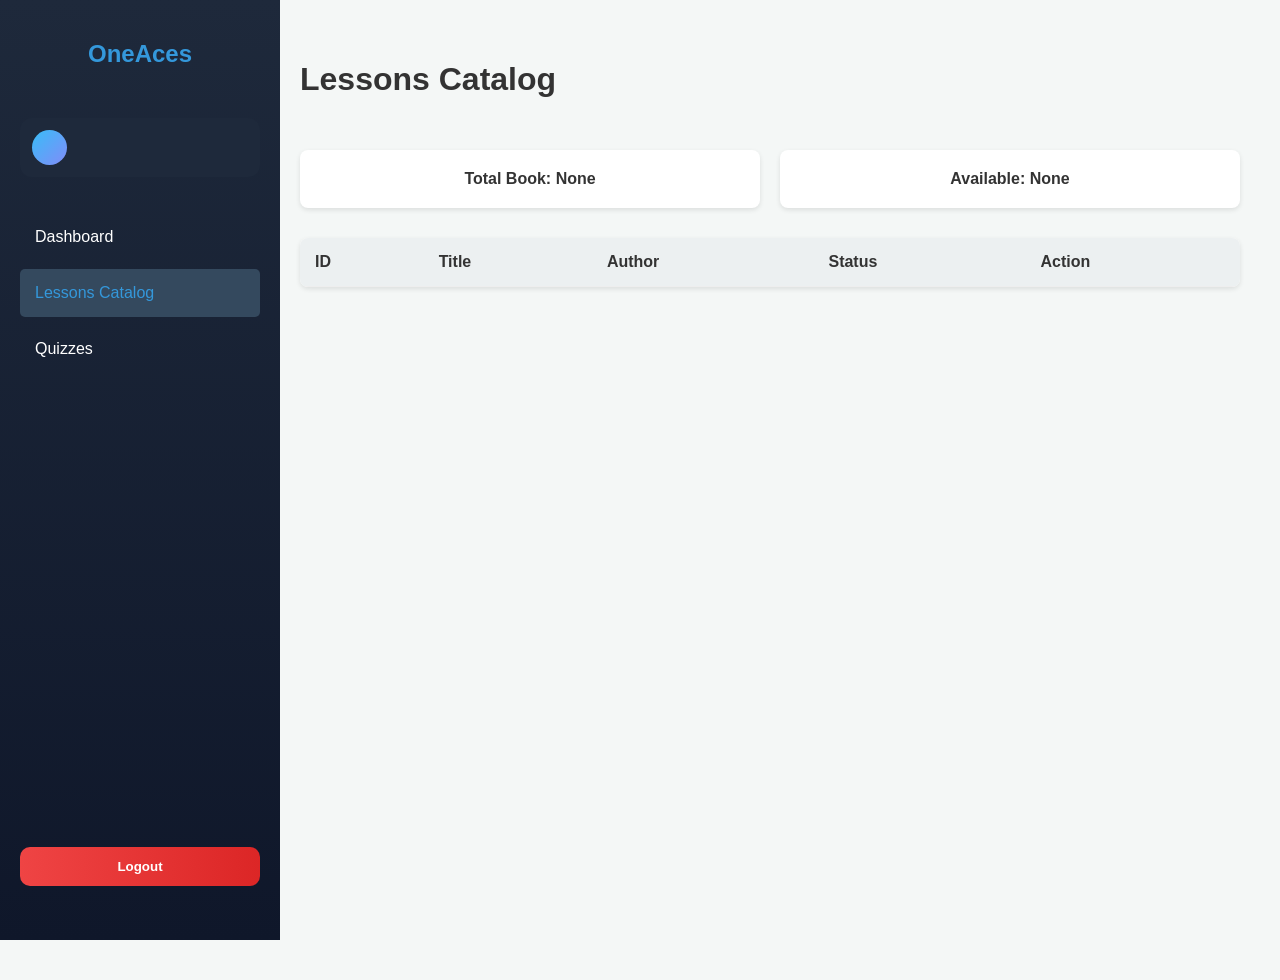
<file: LessonCatalog.html>
<!DOCTYPE html>
<html lang="en">
<head>
    <meta charset="UTF-8">
    <meta name="viewport" content="width=device-width, initial-scale=1.0">
    <title>OneAces' Library</title>
    <link rel="stylesheet" href="style.css">
</head>
<body>
    <nav class="sidebar">
        <h2>OneAces</h2>
        <div class="sidebar-profile" onclick="goProfile()">
            <div class="avatar" id="avatar"></div>
            <span id="userDisplay"></span>
        </div>
        <ul class="menu">
            <a href="Index.html"><li>Dashboard</li></a>
            <a href="LessonCatalog.html"><li class="active">Lessons Catalog</li></a>
            <a href="Quizzes.html"><li>Quizzes</li></a>
        </ul>
        <div class="sidebar-logout">
            <button onclick="logout()">Logout</button>
        </div>
    </nav>
 
    <main class="main-content">
        <header>
            <h1>Lessons Catalog</h1>
        </header>
 
        <!-- CATALOG VIEW -->
        <div id="catalogView">
            <section class="stats" id="stats">
                <div class="card" id="totalbooks">Total Book: None</div>
                <div class="card" id="totalavailable">Available: None</div>
            </section>
 
            <table class="book-table">
                <thead>
                    <tr>
                        <th>ID</th>
                        <th>Title</th>
                        <th>Author</th>
                        <th>Status</th>
                        <th>Action</th>
                    </tr>
                </thead>
                <tbody id="TBody"></tbody>
            </table>
        </div>
 
        <!-- LESSON DETAIL VIEW -->
        <div id="lessonView" style="display:none;">
            <button class="back-btn" onclick="showCatalog()">← Back to Catalog</button>
            <div class="lesson-detail">
                <div class="lesson-detail-header">
                    <div class="lesson-detail-icon">📚</div>
                    <div>
                        <h2 id="detailTitle"></h2>
                        <p id="detailAuthor" class="detail-author"></p>
                    </div>
                </div>
 
                <div class="lesson-detail-meta">
                    <div class="meta-item">
                        <span class="meta-label">ID</span>
                        <span id="detailId" class="meta-value"></span>
                    </div>
                    <div class="meta-item">
                        <span class="meta-label">Category</span>
                        <span id="detailCategory" class="meta-value"></span>
                    </div>
                    <div class="meta-item">
                        <span class="meta-label">Status</span>
                        <span id="detailStatus" class="meta-value"></span>
                    </div>
                    <div class="meta-item">
                        <span class="meta-label">Rating</span>
                        <span id="detailRating" class="meta-value"></span>
                    </div>
                </div>
 
                <div class="lesson-detail-body">
                    <h3>Lesson Material</h3>
 
                    <!-- Shows when no file path set -->
                    <div id="noFileMsg">
                        <p>No lesson material available yet.</p>
                    </div>
 
                    <!-- Shows when file path exists -->
                    <div id="fileViewer" style="display:none;">
                        <div class="file-actions">
                            <span id="fileNameDisplay"></span>
                            <a id="openFileBtn" target="_blank" class="open-file-btn">🔗 Open Full Screen</a>
                        </div>
                        <iframe id="lessonFrame" src="" width="100%" height="600px" style="border:none; border-radius:8px; margin-top:10px;"></iframe>
                    </div>
                </div>
            </div>
        </div>
    </main>
 
    <style>
    .back-btn {
        background: none;
        border: 1px solid #38bdf8;
        color: #38bdf8;
        padding: 8px 16px;
        border-radius: 8px;
        cursor: pointer;
        margin-bottom: 20px;
        font-size: 14px;
        transition: all 0.2s;
    }
    .back-btn:hover { background: #38bdf8; color: #0f172a; }
 
    .lesson-detail {
        background: #fff;
        border-radius: 16px;
        padding: 30px;
        box-shadow: 0 4px 20px rgba(0,0,0,0.08);
    }
    .lesson-detail-header {
        display: flex;
        align-items: center;
        gap: 20px;
        margin-bottom: 24px;
        padding-bottom: 24px;
        border-bottom: 1px solid #e2e8f0;
    }
    .lesson-detail-icon {
        font-size: 48px;
        background: #f0f9ff;
        width: 80px;
        height: 80px;
        display: flex;
        align-items: center;
        justify-content: center;
        border-radius: 16px;
    }
    .lesson-detail-header h2 { font-size: 22px; color: #0f172a; margin-bottom: 4px; }
    .detail-author { color: #64748b; font-size: 15px; }
 
    .lesson-detail-meta {
        display: grid;
        grid-template-columns: repeat(4, 1fr);
        gap: 16px;
        margin-bottom: 24px;
    }
    .meta-item {
        background: #f8fafc;
        padding: 16px;
        border-radius: 10px;
        display: flex;
        flex-direction: column;
        gap: 6px;
    }
    .meta-label { font-size: 12px; color: #94a3b8; text-transform: uppercase; letter-spacing: 0.5px; }
    .meta-value { font-size: 15px; font-weight: 600; color: #0f172a; }
 
    .lesson-detail-body { background: #f8fafc; padding: 20px; border-radius: 10px; }
    .lesson-body-header {
        display: flex;
        justify-content: space-between;
        align-items: center;
        margin-bottom: 16px;
    }
    .lesson-body-header h3 { color: #0f172a; font-size: 16px; }
 
    .upload-label {
        background: #38bdf8;
        color: #fff;
        padding: 8px 16px;
        border-radius: 8px;
        cursor: pointer;
        font-size: 13px;
        font-weight: 600;
        transition: background 0.2s;
    }
    .upload-label:hover { background: #0ea5e9; }
 
    .file-actions {
        display: flex;
        justify-content: space-between;
        align-items: center;
        background: #f0f9ff;
        padding: 10px 16px;
        border-radius: 8px;
        font-size: 13px;
        color: #0f172a;
    }
    .open-file-btn { color: #38bdf8; text-decoration: none; font-weight: 600; }
    .open-file-btn:hover { text-decoration: underline; }
    #noFileMsg p { color: #94a3b8; font-style: italic; }
    </style>
 
    <script src="script.js"></script>
    <script>
        // Call loadProfile immediately after script.js loads
        if (typeof loadProfile === 'function') {
            loadProfile();
        } else {
            // If script.js hasn't loaded yet, wait for it
            document.addEventListener('DOMContentLoaded', function() {
                if (typeof loadProfile === 'function') {
                    loadProfile();
                }
            });
        }
    </script>
</body>
</html>
</file>
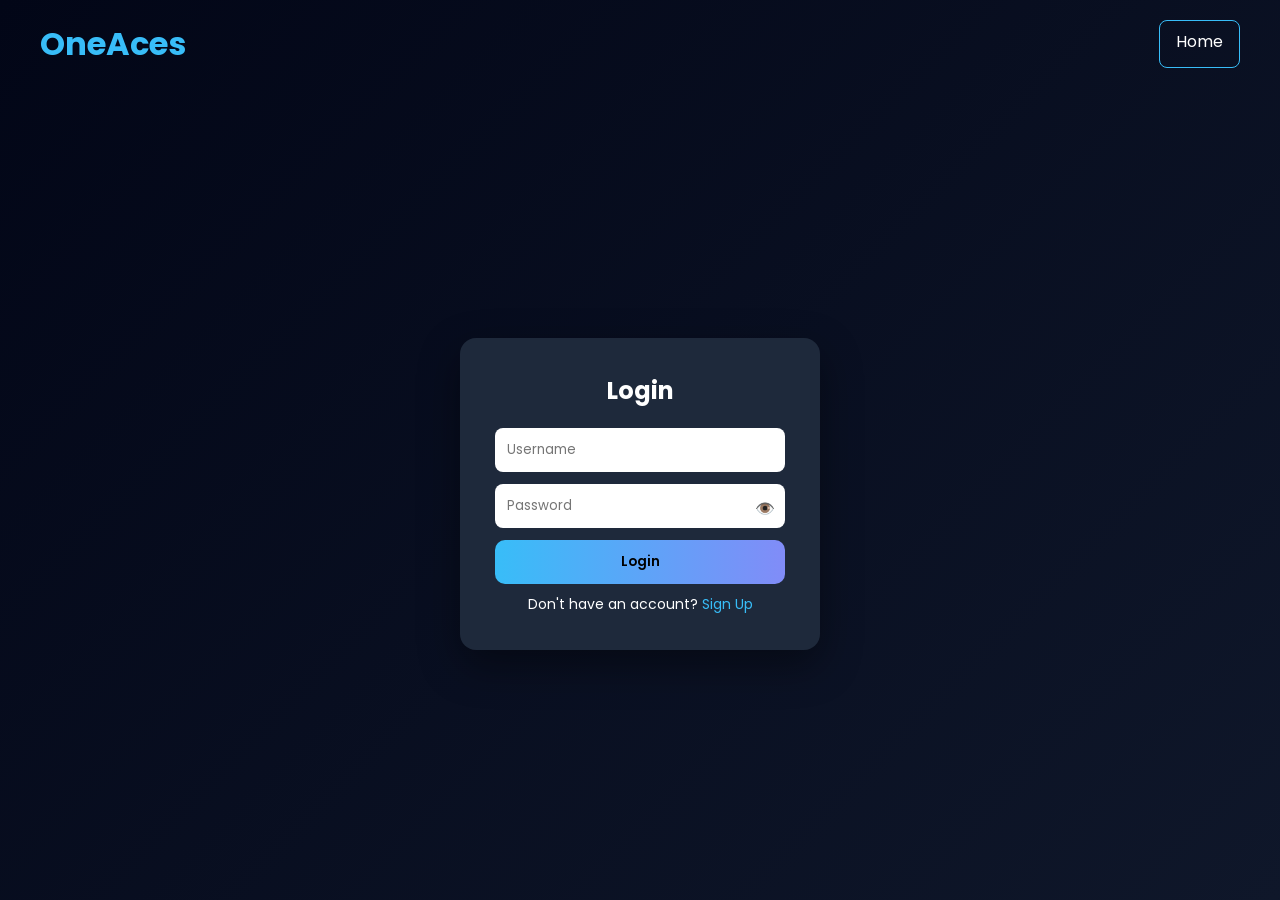
<file: login.html>
<!DOCTYPE html>
<html lang="en">
<head>
    <meta charset="UTF-8">
    <meta name="viewport" content="width=device-width, initial-scale=1.0">
    <title>Login - OneAces</title>

    <link href="https://fonts.googleapis.com/css2?family=Poppins:wght@300;400;600&display=swap" rel="stylesheet">

    <style>
        * {
            margin: 0;
            padding: 0;
            box-sizing: border-box;
            font-family: 'Poppins', sans-serif;
        }

        body {
            background: linear-gradient(135deg, #020617, #0f172a);
            color: #fff;
            min-height: 100vh;
            display: flex;
            flex-direction: column;
        }

        header {
            display: flex;
            justify-content: space-between;
            padding: 20px 40px;
        }

        header h1 {
            color: #38bdf8;
        }

        header a {
            color: #fff;
            text-decoration: none;
            border: 1px solid #38bdf8;
            padding: 8px 16px;
            border-radius: 8px;
        }

        .container {
            flex: 1;
            display: flex;
            justify-content: center;
            align-items: center;
        }

        .box {
            background: #1e293b;
            padding: 35px;
            border-radius: 16px;
            width: 360px;
            box-shadow: 0 15px 40px rgba(0, 0, 0, 0.4);
        }

        .box h2 {
            text-align: center;
            margin-bottom: 20px;
        }

        input {
            width: 100%;
            padding: 12px;
            margin-bottom: 12px;
            border: none;
            border-radius: 8px;
        }

        .password-wrapper {
            position: relative;
        }

        .password-wrapper span {
            position: absolute;
            right: 10px;
            top: 12px;
            cursor: pointer;
        }

        button {
            width: 100%;
            padding: 12px;
            background: linear-gradient(90deg, #38bdf8, #818cf8);
            border: none;
            border-radius: 10px;
            cursor: pointer;
            font-weight: 600;
        }

        button:hover {
            transform: translateY(-2px);
            box-shadow: 0 8px 20px rgba(56, 189, 248, 0.4);
        }

        .error {
            color: #f87171;
            font-size: 13px;
            text-align: center;
            margin-top: 8px;
        }

        .footer-text {
            text-align: center;
            margin-top: 10px;
            font-size: 14px;
        }

        a {
            color: #38bdf8;
            text-decoration: none;
        }
        
    </style>

    
</head>
<body>

<header>
    <h1>OneAces</h1>
    <a href="landing.html">Home</a>
</header>

<div class="container">
    <div class="box">
        <form action="login_process.php" method="post">
            <h2>Login</h2>

            <input id="username" placeholder="Username" name="Username">

            <div class="password-wrapper">
                <input type="password" id="password" placeholder="Password" name="Password">
                <span onclick="togglePassword('password')">👁️</span>
            </div>

            <button type="submit">Login</button>

            <p class="error" id="errorMsg"></p>

            <p class="footer-text">
                Don't have an account? <a href="signup.html">Sign Up</a>
            </p>
        </form>
    </div>
</div>
<script src="script.js"></script>
</body>
</html>
</file>
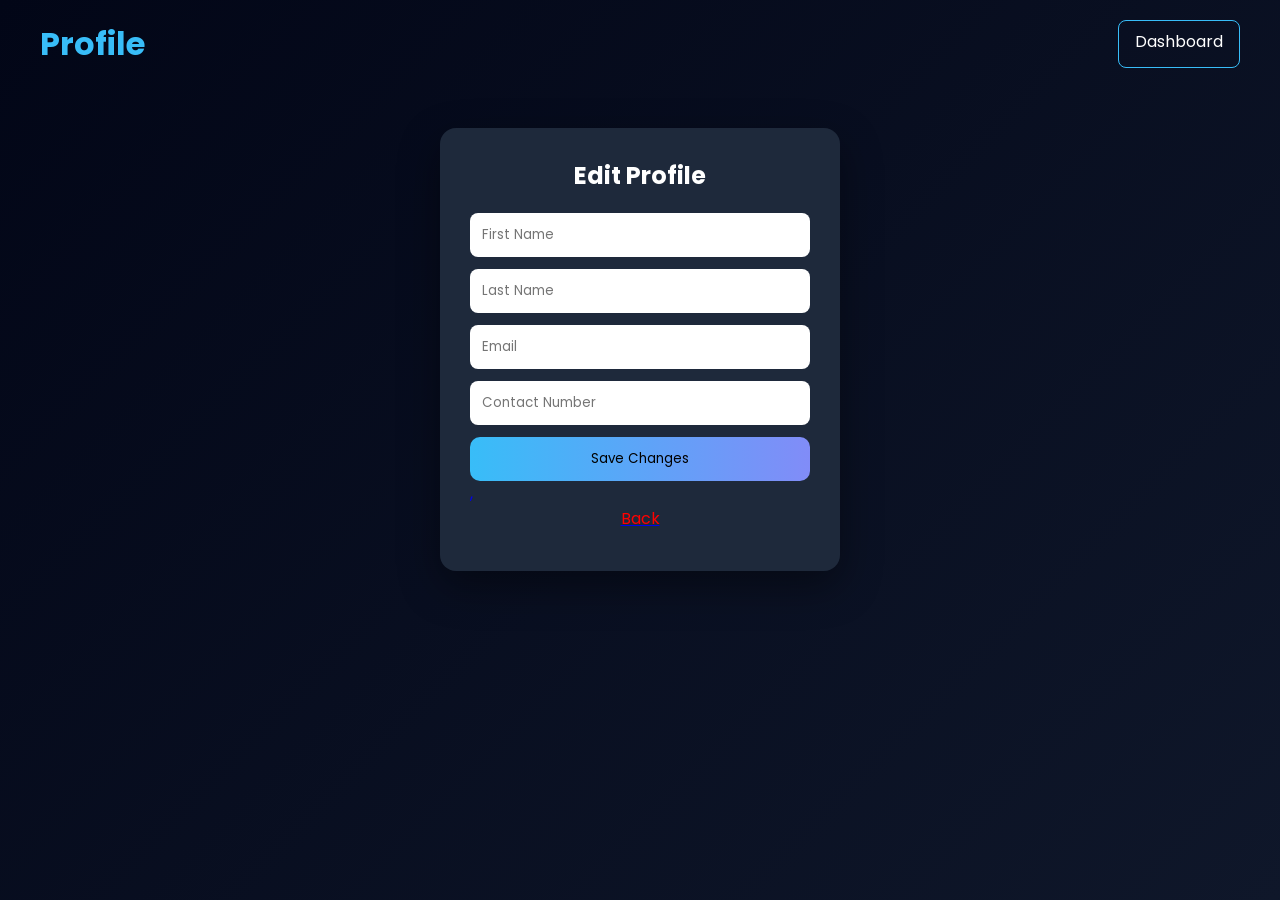
<file: profile.html>
<!DOCTYPE html>
<html lang="en">
<head>
    <meta charset="UTF-8">
    <meta name="viewport" content="width=device-width, initial-scale=1.0">
    <title>Profile - OneAces</title>

    <link href="https://fonts.googleapis.com/css2?family=Poppins:wght@300;400;600&display=swap" rel="stylesheet">

    <style>
        * {
            margin: 0;
            padding: 0;
            box-sizing: border-box;
            font-family: 'Poppins', sans-serif;
        }

        body {
            background: linear-gradient(135deg, #020617, #0f172a);
            color: white;
            min-height: 100vh;
        }

        header {
            display: flex;
            justify-content: space-between;
            padding: 20px 40px;
        }

        header h1 {
            color: #38bdf8;
        }

        header a {
            text-decoration: none;
            color: white;
            border: 1px solid #38bdf8;
            padding: 8px 16px;
            border-radius: 8px;
        }

        .container {
            display: flex;
            justify-content: center;
            padding: 40px;
        }

        .card {
            background: #1e293b;
            padding: 30px;
            border-radius: 16px;
            width: 400px;
            box-shadow: 0 15px 40px rgba(0,0,0,0.4);
        }

        .card h2 {
            text-align: center;
            margin-bottom: 20px;
        }

        input {
            width: 100%;
            padding: 12px;
            margin-bottom: 12px;
            border: none;
            border-radius: 8px;
        }

        button {
            width: 100%;
            padding: 12px;
            background: linear-gradient(90deg, #38bdf8, #818cf8);
            border: none;
            border-radius: 10px;
            cursor: pointer;
        }

        .success {
            text-align: center;
            color: #4ade80;
            margin-top: 10px;
        }
        p{
            color: red;
        }
    </style>
</head>

<body>

<header>
    <h1>Profile</h1>
    <a href="Index.html">Dashboard</a>
</header>

<div class="container">
    <div class="card">
        <h2>Edit Profile</h2>

        <input id="firstName" placeholder="First Name">
        <input id="lastName" placeholder="Last Name">
        <input id="email" placeholder="Email">
        <input id="contact" placeholder="Contact Number">

        <button onclick="saveProfile()">Save Changes</button>
        <a href="Index.html">,<center> <p>Back</p> </center></a>
        <p class="success" id="msg"></p>
    </div>
</div>

<script>
fetch('get_profile.php')
  .then(res => res.json())
  .then(data => {
    if (data.success) {
      document.getElementById("firstName").value = data.data.firstname;
      document.getElementById("lastName").value  = data.data.lastname;
      document.getElementById("email").value     = data.data.email;
      document.getElementById("contact").value   = data.data.contacts;
    } else {
      window.location.href = "login.html"; // redirect if not logged in
    }
  });

function saveProfile() {
  const body = new URLSearchParams({
    firstName: document.getElementById("firstName").value,
    lastName:  document.getElementById("lastName").value,
    email:     document.getElementById("email").value,
    contact:   document.getElementById("contact").value,
  });

  fetch('update_profile.php', { method: 'POST', body })
  .then(res => res.json())
  .then(data => {
    const msg = document.getElementById("msg");
    msg.textContent = data.success ? "Saved successfully!" : "Error: " + data.error;
    
    setTimeout(() => {
      msg.textContent = "";
    }, 2000);
});
}   
</script>

</body>
</html>
</file>
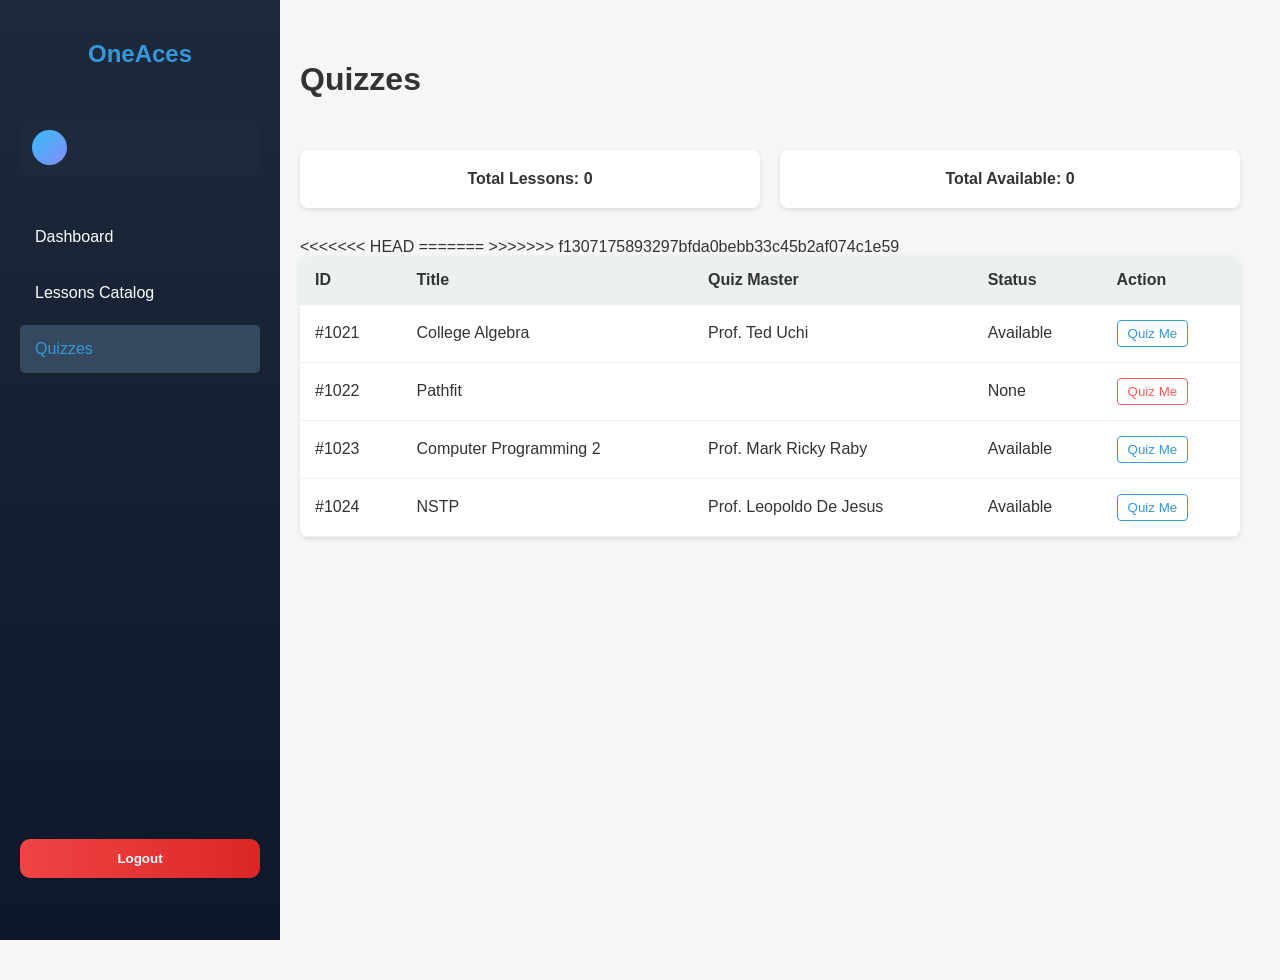
<file: Quizzes.html>
<!DOCTYPE html>
<html lang="en">
<head>
    <meta charset="UTF-8">
    <meta name="viewport" content="width=device-width, initial-scale=1.0">
    <title>OneAces' Library</title>
    <link rel="stylesheet" href="style.css">
</head>
<body>
    <nav class="sidebar">
        <h2>OneAces</h2>
        <div class="sidebar-profile" onclick="goProfile()">
            <div class="avatar" id="avatar"></div>
            <span id="userDisplay"></span>
        </div>
        <div>
            <ul class="menu">
                <a href="Index.html"><li>Dashboard</li></a>
                <a href="LessonCatalog.html"><li>Lessons Catalog</li></a>
                <a href="Quizzes.html"><li class="active">Quizzes</li></a>
            </ul>
        </div>
        <div class="sidebar-logout">
            <button onclick="logout()">Logout</button>
        </div>
    </nav>
 
    <main class="main-content">
        <header>
            <h1>Quizzes</h1>
        </header>
 
        <section class="stats">
            <div class="card" id="QZTotalLessons">Total Lessons: 0</div>
            <div class="card" id="QZTotalAvailable">Total Available: 0</div>
        </section>
 
        <table class="book-table">
            <thead>
                <tr>
                    <th>ID</th>
                    <th>Title</th>
                    <th>Quiz Master</th>
                    <th>Status</th>
                    <th>Action</th>
                </tr>
            </thead>
<<<<<<< HEAD
                <tbody>
                    <tr>
                        <td>#1021</td>
                        <td>College Algebra</td>
                        <td>Prof. Ted Uchi</td>
                        <td><span>Available</span></td>
                        <td><a href="https://docs.google.com/forms/d/e/1FAIpQLSfB8J0A3UIjod3kCNse70HvFLQ3TTXXkXtls7NCc7K_CrpQMg/viewform?usp=dialog"  target="_blank"> <button class="edit-btn"> Quiz Me</button> </a></td>
                    </tr>
                    <tr>
                        <td>#1022</td>
                        <td>Pathfit</td>
                        <td></td>
                        <td><span>None</span></td>
                        <td><button class="not-edit-btn">Quiz Me</button></td>
                    </tr>
                    <tr>
                        <td>#1023</td>
                        <td>Computer Programming 2</td>
                        <td>Prof. Mark Ricky Raby</td>
                        <td><span>Available</span></td>
                        <td><a href="https://docs.google.com/forms/d/e/1FAIpQLSfctpjXh4Qrwm6kQebZk3BEi5OEwideyGPHrqHfUM3CRT-QJg/viewform?usp=publish-editor"  target="_blank"><button class="edit-btn"> Quiz Me </button></a> </td>
                    </tr>

                     <tr>
                        <td>#1024</td>
                        <td>NSTP</td>
                        <td>Prof. Leopoldo De Jesus</td>
                        <td><span>Available</span></td>
                        <td><a href="https://docs.google.com/forms/d/e/1FAIpQLSeK1zgk23g6L6TSFB_4Yv18W1JIfKnGSc1bG3t3Vi-1Srtpug/viewform?usp=header" target="_blank"><button class="edit-btn"> Quiz Me </button></a></td>
                    </tr>
                </tbody>
=======
            <tbody id="QZTbody"></tbody>
>>>>>>> f1307175893297bfda0bebb33c45b2af074c1e59
        </table>
    </main>
 
    <script src="script.js"></script>
    <script>
        // Call loadProfile immediately after script.js loads
        if (typeof loadProfile === 'function') {
            loadProfile();
        } else {
            // If script.js hasn't loaded yet, wait for it
            document.addEventListener('DOMContentLoaded', function() {
                if (typeof loadProfile === 'function') {
                    loadProfile();
                }
            });
        }
    </script>
</body>
</html>
</file>
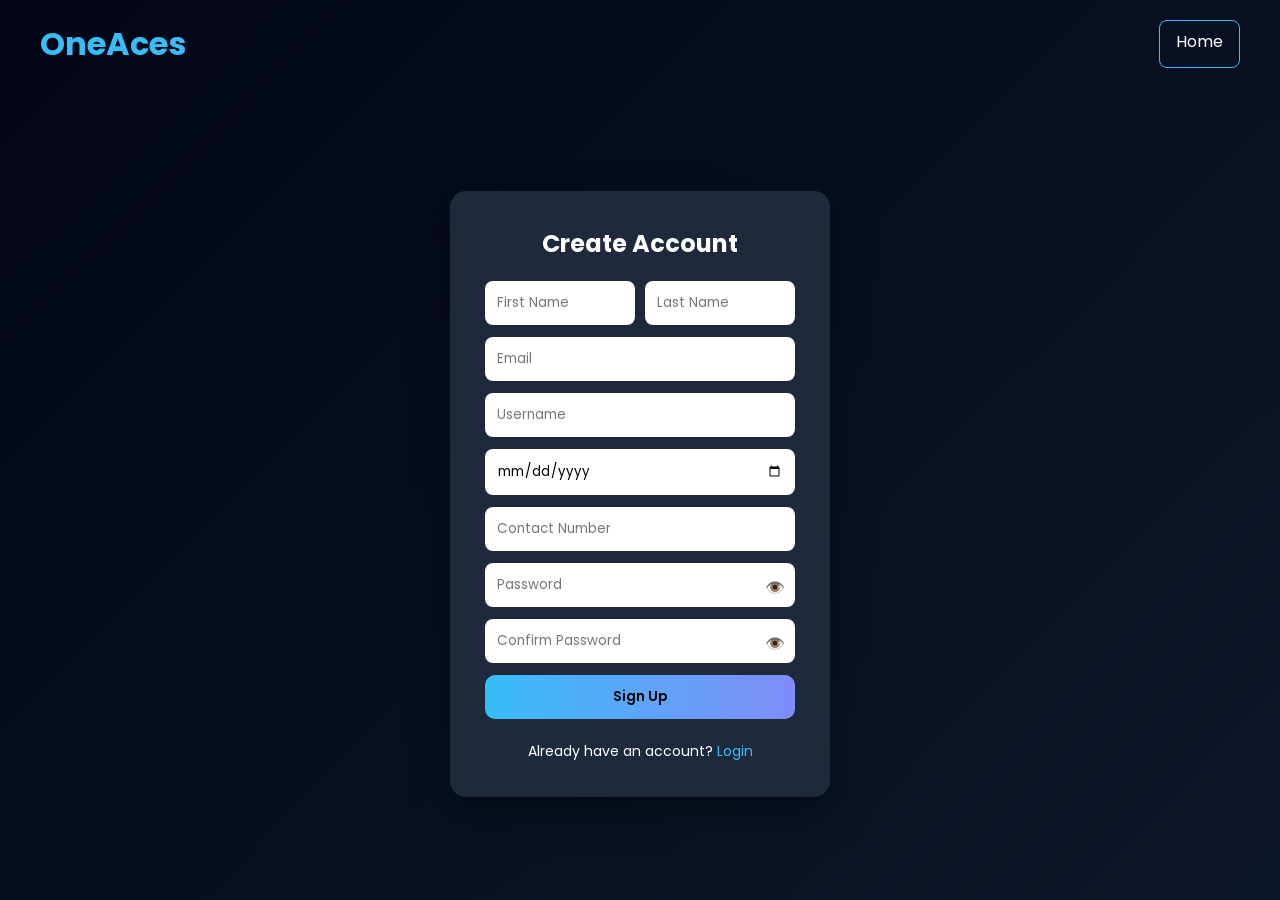
<file: signup.html>
<!DOCTYPE html>
<html lang="en">
<head>
    <meta charset="UTF-8">
    <meta name="viewport" content="width=device-width, initial-scale=1.0">
    <title>Sign Up - OneAces</title>

    <link href="https://fonts.googleapis.com/css2?family=Poppins:wght@300;400;600&display=swap" rel="stylesheet">

    <style>
        * {
            margin: 0;
            padding: 0;
            box-sizing: border-box;
            font-family: 'Poppins', sans-serif;
        }

        body {
            background: linear-gradient(135deg, #020617, #0f172a);
            color: #fff;
            min-height: 100vh;
            display: flex;
            flex-direction: column;
        }

        header {
            display: flex;
            justify-content: space-between;
            padding: 20px 40px;
        }

        header h1 {
            color: #38bdf8;
        }

        header a {
            color: #fff;
            text-decoration: none;
            border: 1px solid #38bdf8;
            padding: 8px 16px;
            border-radius: 8px;
        }

        .container {
            flex: 1;
            display: flex;
            justify-content: center;
            align-items: center;
        }

        .box {
            background: #1e293b;
            padding: 35px;
            border-radius: 16px;
            width: 380px;
            box-shadow: 0 15px 40px rgba(0, 0, 0, 0.4);
        }

        .box h2 {
            text-align: center;
            margin-bottom: 20px;
        }

        .row {
            display: flex;
            gap: 10px;
        }

        input {
            width: 100%;
            padding: 12px;
            margin-bottom: 12px;
            border: none;
            border-radius: 8px;
        }

        .password-wrapper {
            position: relative;
        }

        .password-wrapper span {
            position: absolute;
            right: 10px;
            top: 12px;
            cursor: pointer;
        }

        button, .submit {
            width: 100%;
            padding: 12px;
            background: linear-gradient(90deg, #38bdf8, #818cf8);
            border: none;
            border-radius: 10px;
            cursor: pointer;
            font-weight: 600;
        }

        button:hover, .submit:hover {
            transform: translateY(-2px);
            box-shadow: 0 5px 20px #3498db;
        }

        .error {
            color: #f87171;
            font-size: 13px;
            text-align: center;
            margin-top: 8px;
        }

        .footer-text {
            text-align: center;
            margin-top: 10px;
            font-size: 14px;
        }

        a {
            color: #38bdf8;
            text-decoration: none;
        }
    </style>
</head>

<body>

<header>
    <h1>OneAces</h1>
    <a href="landing.html">Home</a>
</header>

<div class="container">
    <div class="box">
        <form action="DBconnection.php" method="post">
        <h2>Create Account</h2>

        <div class="row">
            <input id="firstName" placeholder="First Name" name="firstname" required="">
            <input id="lastName" placeholder="Last Name" name="lastname" required="">
        </div>

        <input id="email" type="email" placeholder="Email" name="email" required="">
        <input id="username" placeholder="Username" name="username" >
        <input id="birthday" type="date" name="birthday">
        <input id="contact" placeholder="Contact Number" name="contact">

        <div class="password-wrapper">
            <input type="password" id="password" placeholder="Password" name="password">
            <span onclick="togglePassword('password')">👁️</span>
        </div>

        <div class="password-wrapper">
            <input type="password" id="confirm" name="confirm" placeholder="Confirm Password">
            <span onclick="togglePassword('confirm')">👁️</span>
        </div>

        <input type="submit" class="submit" value="Sign Up">

        <p class="error" id="errorMsg"></p>

        <p class="footer-text">
            Already have an account? <a href="login.html">Login</a>
        </p>
    </form>
    </div>
</div>

<script src="script.js"></script>

</body>
</html>
</file>
<file: style.css>
.topbar {
    display: flex;
    justify-content: space-between;
    align-items: center;
    margin-bottom: 30px;
}

.topbar-right {
    display: flex;
    align-items: center;
    gap: 15px;
}

.actions-group {
    display: flex;
    align-items: center;
    gap: 10px;
}
button
/* HOME BUTTON (VISIBLE + GLOW) */
.home-btn {
    text-decoration: none;
    color: white;
    padding: 8px 16px;
    border-radius: 8px;
    background: linear-gradient(90deg,#38bdf8,#818cf8);
    box-shadow: 0 0 10px rgba(56,189,248,0.5);
    transition: 0.3s;
}

.home-btn:hover {
    transform: translateY(-2px);
    box-shadow: 0 0 20px rgba(56,189,248,0.8);
}

.sidebar {
    width: 240px;
    height: 100vh;
    background: linear-gradient(180deg, #1e293b, #0f172a);
    color: white;
    padding: 20px;
    display: flex;
    flex-direction: column;
    position: fixed;
    top: 0;
    left: 0;
    width: 200px;
    height: 100vh;
    overflow: hidden;
}

/* PROFILE */
.sidebar-profile {
    display: flex;
    align-items: center;
    gap: 10px;
    background: #1e293b;
    padding: 12px;
    border-radius: 12px;
    margin: 20px 0;
    cursor: pointer;
    transition: 0.3s;
}

.sidebar-profile:hover {
    background: #334155;
}

/* MENU */
.menu {
    list-style: none;
    padding: 0;
}

.menu li {
    padding: 12px;
    border-radius: 8px;
    margin-bottom: 8px;
    cursor: pointer;
    transition: 0.3s;
}

.menu li:hover {
    background: #334155;
}

.menu .active {
    background: #3b82f6;
}

/* 🔥 THIS PUSHES LOGOUT DOWN */
.sidebar-logout {
    margin-top: 450px;
    padding-bottom: 20px;
}

/* LOGOUT BUTTON STYLE */
.sidebar-logout button {
    width: 100%;
    padding: 12px;
    border: none;
    border-radius: 10px;
    background: linear-gradient(90deg, #ef4444, #dc2626);
    color: white;
    font-weight: bold;
    cursor: pointer;
    transition: 0.3s;
}

.sidebar-logout button:hover {
    transform: translateY(-2px);
    box-shadow: 0 5px 15px rgba(239,68,68,0.4);
}

/* AVATAR */
.avatar {
    width: 35px;
    height: 35px;
    border-radius: 50%;
    background: linear-gradient(135deg, #38bdf8, #818cf8);
    display: flex;
    align-items: center;
    justify-content: center;
    font-weight: bold;
}

.add-btn {
    background: #22c55e;
    color: white;
    border: none;
    padding: 8px 14px;
    border-radius: 8px;
    cursor: pointer;
}

.period-selector {
    padding: 7px;
    border-radius: 6px;
}
html,body{
    height: 100%;
    overflow: hidden; 
    margin: 0;
    padding: 0;
    box-sizing: border-box;
    font-family: 'Segoe UI', Tahoma, Geneva, Verdana, sans-serif;
}

body {
    background-color: #f4f7f6;
    color: #333;
}
a{
    text-decoration: none;
    color: white;
}

.sidebar {
    width: 240px;
    background-color: #2c3e50;
    color: white;
    padding: 20px;
}

.sidebar h2 {
    margin-bottom: 30px;
    text-align: center;
    color: #3498db;
}

.sidebar ul {
    list-style: none;
}

.sidebar li {
    padding: 15px;
    cursor: pointer;
    transition: 0.3s;
    border-radius: 5px;
}

.sidebar li:hover, .sidebar li.active {
    background-color: #34495e;
    color: #3498db;
}

.main-content {
    margin-left: 260px; 
    height: 100vh;
    overflow-y: auto;
    overflow-x: hidden; 
    padding: 40px;
}

header {
    display: flex;
    justify-content: space-between;
    align-items: center;
    margin-bottom: 30px;
}

.add-btn {
    background-color: #27ae60;
    color: white;
    border: none;
    padding: 10px 20px;
    border-radius: 5px;
    cursor: pointer;
}

.stats {
    display: flex;
    gap: 20px;
    margin-bottom: 30px;
}

.card {
    background: white;
    padding: 20px;
    flex: 1;
    border-radius: 8px;
    box-shadow: 0 2px 5px rgba(0,0,0,0.1);
    font-weight: bold;
    text-align: center;
}

.book-table {
    width: 100%;
    border-collapse: collapse;
    background: white;
    border-radius: 8px;
    overflow: hidden;
    box-shadow: 0 2px 5px rgba(0,0,0,0.1);
}

.book-table th, .book-table td {
    padding: 15px;
    text-align: left;
    border-bottom: 1px solid #eee;
}

.book-table th {
    background-color: #ecf0f1;
}

.status {
    padding: 5px 10px;
    border-radius: 20px;
    font-size: 0.85rem;
}

.issued { 
    background-color: #f8d7da; 
    color: #721c24; 
}

.edit-btn {
    background: none;
    border: 1px solid #3498db;
    color: #3498db;
    padding: 5px 10px;
    border-radius: 4px;
    cursor: pointer;
}
.not-edit-btn {
    background: none;
    border: 1px solid #FF5C5C;
    color: #FF5C5C; 
    padding: 5px 10px;
    border-radius: 4px;
    cursor: pointer;
}

.edit-btn:hover {
    background: #3498db;
    color: white;
}
.not-edit-btn:hover {
    background: #FF5C5C;
    color: white;
}

/* Add these new styles to your existing CSS */

.subtitle {
    color: #7f8c8d;
    font-size: 1rem;
    margin: 5px 0 0 0;
}

.header-actions {
    display: flex;
    gap: 10px;
    align-items: center;
}

.period-selector {
    background: white;
    border: 1px solid #ddd;
    padding: 8px 12px;
    border-radius: 5px;
    font-size: 0.9rem;
}

.kpi-grid {
    display: grid;
    grid-template-columns: repeat(auto-fit, minmax(250px, 1fr));
    gap: 20px;
    margin-bottom: 30px;
}

.kpi-card {
    background: white;
    padding: 25px;
    border-radius: 12px;
    box-shadow: 0 4px 15px rgba(0,0,0,0.08);
    display: flex;
    align-items: center;
    gap: 20px;
    transition: transform 0.2s, box-shadow 0.2s;
}

.kpi-card:hover {
    transform: translateY(-2px);
    box-shadow: 0 8px 25px rgba(0,0,0,0.15);
}

.kpi-icon {
    font-size: 2.5rem;
    width: 60px;
    height: 60px;
    display: flex;
    align-items: center;
    justify-content: center;
    border-radius: 12px;
    flex-shrink: 0;
}

.kpi-content h3 {
    font-size: 2.2rem;
    font-weight: 700;
    margin: 0 0 5px 0;
    color: #2c3e50;
}

.kpi-content p {
    color: #7f8c8d;
    font-size: 0.95rem;
    margin: 0 0 5px 0;
    text-transform: uppercase;
    letter-spacing: 0.5px;
}

.trend {
    font-size: 0.85rem;
    font-weight: 600;
}

.trend.positive { color: #27ae60; }
.trend.negative { color: #e74c3c; }

.kpi-card.primary .kpi-icon { background: #3498db; color: white; }
.kpi-card.success .kpi-icon { background: #27ae60; color: white; }
.kpi-card.warning .kpi-icon { background: #f39c12; color: white; }
.kpi-card.danger .kpi-icon { background: #e74c3c; color: white; }

.charts-grid {
    display: grid;
    grid-template-columns: 1fr 1fr;
    gap: 20px;
    margin-bottom: 30px;
}

.chart-card {
    background: white;
    padding: 25px;
    border-radius: 12px;
    box-shadow: 0 4px 15px rgba(0,0,0,0.08);
}

.chart-card.full-width {
    grid-column: 1 / -1;
}

.chart-card h3 {
    margin: 0 0 20px 0;
    color: #2c3e50;
    font-size: 1.3rem;
}

.chart-container {
    position: relative;
    height: 300px;
    margin-top: 20px;
}

.activity-feed {
    max-height: 300px;
    overflow-y: auto;
}

.activity-item {
    display: flex;
    align-items: flex-start;
    gap: 15px;
    padding: 15px 0;
    border-bottom: 1px solid #f1f2f6;
}

.activity-item:last-child {
    border-bottom: none;
}

.activity-icon {
    font-size: 1.5rem;
    width: 40px;
    height: 40px;
    display: flex;
    align-items: center;
    justify-content: center;
    border-radius: 8px;
    background: #ecf0f1;
    flex-shrink: 0;
}

.activity-content {
    flex: 1;
}

.activity-time {
    color: #7f8c8d;
    font-size: 0.85rem;
    display: block;
    margin-top: 4px;
}

.table-section h3 {
    margin-bottom: 20px;
    color: #2c3e50;
}

.table-container {
    overflow-x: auto;
}

.rating {
    color: #f39c12;
    font-weight: 600;
}

@media (max-width: 768px) {
    .kpi-grid {
        grid-template-columns: 1fr;
    }
    
    .charts-grid {
        grid-template-columns: 1fr;
    }
    
    .header-actions {
        flex-direction: column;
        gap: 10px;
    }
}

@media (max-width: 768px) {
    .sidebar {
        width: 200px;
    }
}
</file>
